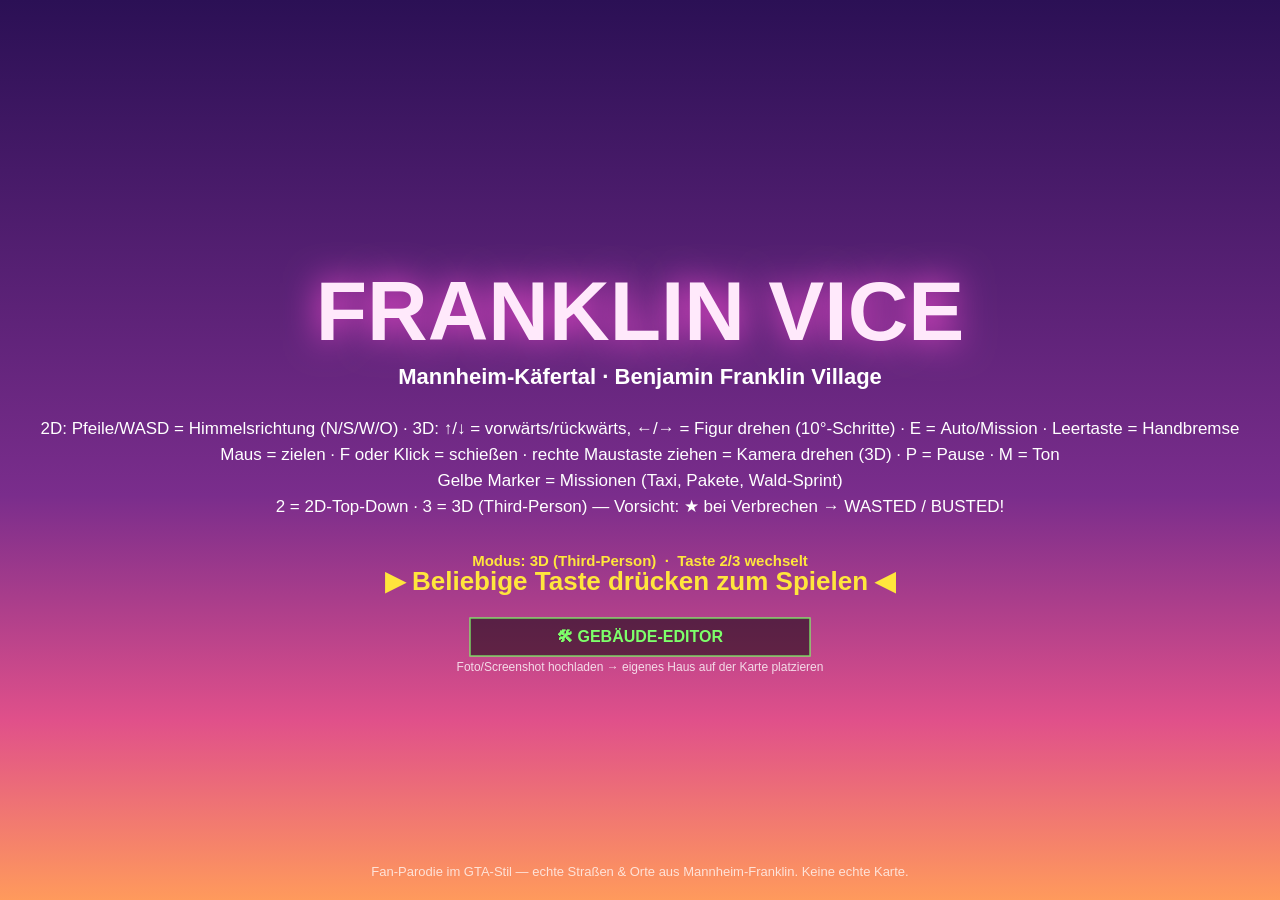
<file: index.html>
<!DOCTYPE html>
<html lang="de">
<head>
<meta charset="UTF-8">
<meta name="viewport" content="width=device-width, initial-scale=1.0">
<title>FRANKLIN VICE — Mannheim-Käfertal</title>
<link rel="stylesheet" href="style.css">
</head>
<body>
<canvas id="gl"></canvas>
<canvas id="game"></canvas>
<script src="js/config.js"></script>
<script src="js/audio.js"></script>
<script src="js/geodata.js"></script>
<script src="js/map.js"></script>
<script src="js/entities.js"></script>
<script src="js/facade.js"></script>
<script src="js/vendor/three.min.js"></script>
<script src="js/render3d.js"></script>
<script src="js/main.js"></script>
</body>
</html>
</file>
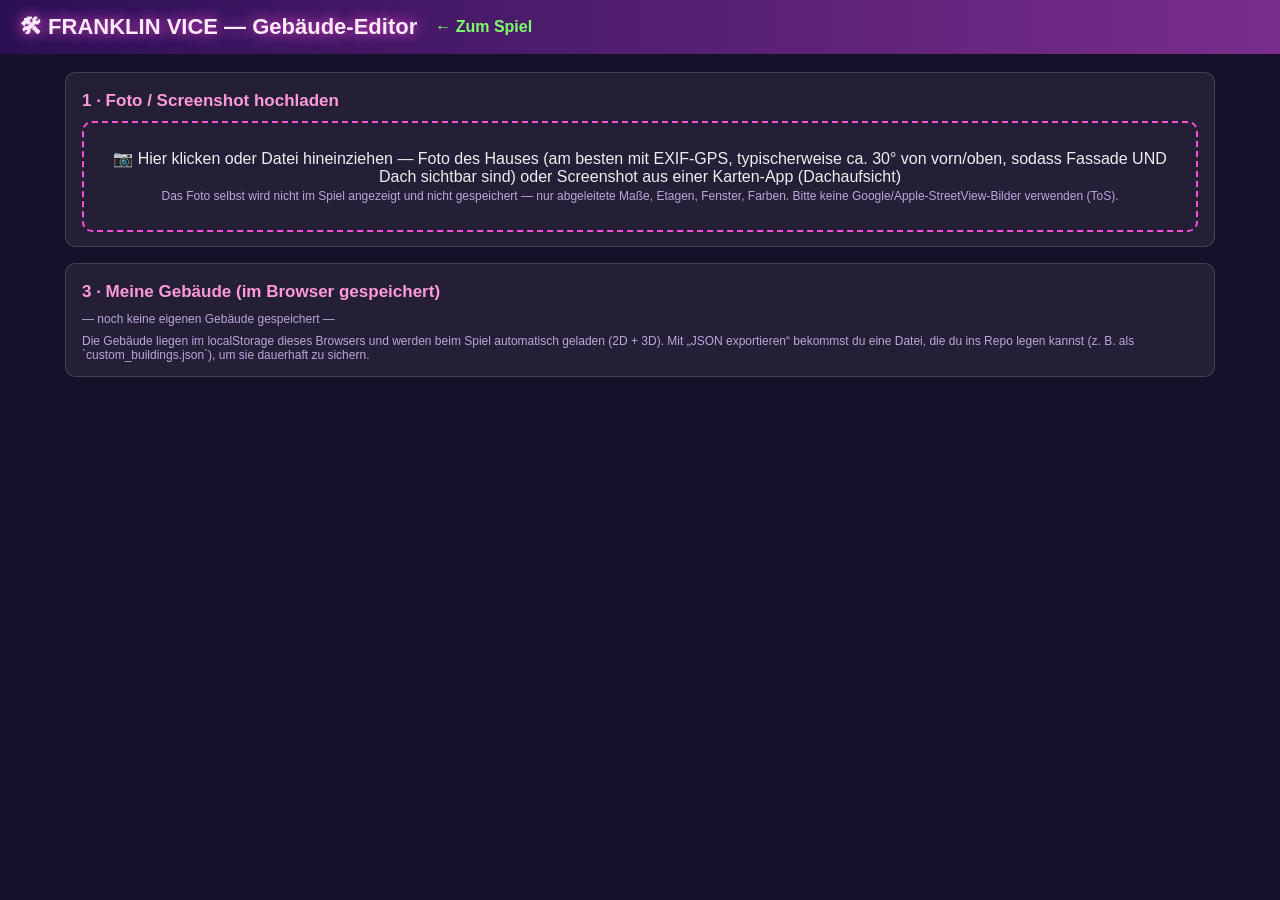
<file: editor.html>
<!DOCTYPE html>
<html lang="de">
<head>
<meta charset="utf-8">
<meta name="viewport" content="width=device-width, initial-scale=1">
<title>FRANKLIN VICE — Gebäude-Editor</title>
<style>
  body { margin: 0; background: #17102b; color: #eee; font-family: Verdana, sans-serif; }
  header { padding: 14px 20px; background: linear-gradient(90deg, #2b1055, #7a2d8c); display: flex; align-items: center; gap: 18px; }
  header h1 { font-size: 22px; margin: 0; color: #ffe9fb; text-shadow: 0 0 14px #ff4fd8; }
  header a { color: #7dff6a; text-decoration: none; font-weight: bold; }
  main { padding: 18px 20px; max-width: 1150px; margin: 0 auto; }
  .panel { background: rgba(255,255,255,0.06); border: 1px solid rgba(255,255,255,0.15); border-radius: 10px; padding: 14px 16px; margin-bottom: 16px; }
  #drop { border: 2px dashed #ff4fd8; border-radius: 10px; padding: 26px; text-align: center; cursor: pointer; }
  #drop.over { background: rgba(255,79,216,0.15); }
  button, .btn { background: #7a2d8c; color: #fff; border: 1px solid #ff4fd8; border-radius: 8px; padding: 9px 14px; font: bold 14px Verdana, sans-serif; cursor: pointer; margin: 4px 4px 4px 0; }
  button:hover { background: #9a3dad; }
  button.green { background: #1d6b2f; border-color: #7dff6a; }
  button.green:hover { background: #2a8a40; }
  button.gray { background: #444; border-color: #888; }
  input[type=text], input[type=number], select { background: #241640; color: #fff; border: 1px solid #7a2d8c; border-radius: 6px; padding: 6px 8px; font: 14px Verdana, sans-serif; }
  input[type=color] { width: 44px; height: 30px; border: 1px solid #7a2d8c; background: none; padding: 2px; }
  label { font-size: 13px; color: #cbb8e8; display: inline-block; margin: 6px 14px 6px 0; }
  .cols { display: flex; gap: 18px; flex-wrap: wrap; }
  .cols > div { flex: 1; min-width: 300px; }
  canvas { background: #000; border-radius: 8px; max-width: 100%; }
  #info { font-size: 13px; color: #ffe63c; white-space: pre-line; }
  .small { font-size: 12px; color: #b9a8d8; }
  #editsList div { padding: 6px 8px; border-bottom: 1px solid rgba(255,255,255,0.1); font-size: 13px; }
  h2 { font-size: 17px; color: #ff9ad8; margin: 4px 0 10px; }
</style>
</head>
<body>
<header>
  <h1>🛠 FRANKLIN VICE — Gebäude-Editor</h1>
  <a href="index.html">← Zum Spiel</a>
</header>
<main>
  <div class="panel">
    <h2>1 · Foto / Screenshot hochladen</h2>
    <div id="drop">📷 Hier klicken oder Datei hineinziehen — Foto des Hauses (am besten mit EXIF-GPS, typischerweise ca. 30° von vorn/oben, sodass Fassade UND Dach sichtbar sind) oder Screenshot aus einer Karten-App (Dachaufsicht)<br>
      <span class="small">Das Foto selbst wird nicht im Spiel angezeigt und nicht gespeichert — nur abgeleitete Maße, Etagen, Fenster, Farben. Bitte keine Google/Apple-StreetView-Bilder verwenden (ToS).</span>
    </div>
    <input type="file" id="file" accept="image/*" style="display:none">
    <div id="info"></div>
  </div>
  <div class="panel" id="analyzePanel" style="display:none">
    <h2>2 · Analyse &amp; Feinschliff</h2>
    <div class="cols">
      <div><div class="small">Original</div><canvas id="srcCv" width="360" height="260"></canvas></div>
      <div><div class="small">Vorschau: so wird das Haus in der Karte (2D-Dach + 3D-Fassade)</div><canvas id="prevCv" width="360" height="300"></canvas></div>
    </div>
    <div style="margin-top:10px">
      <label>Name <input type="text" id="pName" value="Eigenes Gebäude" size="18"></label>
      <label>Breite (m) <input type="number" id="pW" min="4" max="60" step="0.5" value="15"></label>
      <label>Tiefe (m) <input type="number" id="pD" min="4" max="40" step="0.5" value="8"></label>
      <label>Etagen <input type="number" id="pFloors" min="1" max="8" step="1" value="3"></label>
      <label>Fenster/Etage <input type="number" id="pWins" min="0" max="8" step="1" value="3"></label>
      <label>Türen <input type="number" id="pDoors" min="0" max="2" step="1" value="1"></label>
      <label>Dachform <select id="pRoofShape"><option value="flat">Flachdach</option><option value="gabled">Satteldach</option><option value="hip">Walmdach</option><option value="pyramidal">Pyramidendach</option></select></label>
      <label>Dachterrasse <select id="pTerr"><option value="none">keine</option><option value="both">beidseitig (Staffelgeschoss)</option><option value="left">nur eine Seite</option><option value="right">nur andere Seite</option></select></label>
      <label>Terrassentiefe (m) <input type="number" id="pTerrM" min="0" max="8" step="0.5" value="2"></label>
      <label>Fassade <input type="color" id="pFacade" value="#d4c9b8"></label>
      <label>Dach <input type="color" id="pRoof" value="#6a4a3a"></label>
      <label>Ansicht <select id="pMode"><option value="auto">Auto</option><option value="fassade">Hausfoto (Schräg-/Seitenansicht)</option><option value="dach">Karten-Screenshot (Dachaufsicht)</option></select></label>
      <label>Kamerawinkel Foto <input type="number" id="pAngle" min="10" max="80" step="5" value="30">°</label>
    </div>
    <div id="osmBox" style="margin-top:8px; display:none">
      <span id="osmInfo" class="small"></span><br>
      <button id="osmRot" class="gray">↻ Ausrichtung aus OSM übernehmen</button>
      <button id="osmFoot" class="gray">▦ OSM-Grundriss + Größe übernehmen</button>
    </div>
    <div style="margin-top:10px">
      <button id="placeBtn" class="green">➜ In der 2D-Karte platzieren &amp; drehen</button>
      <button id="exportBtn">💾 JSON exportieren</button>
      <button id="importBtn" class="gray">📂 JSON importieren</button>
      <input type="file" id="importFile" accept=".json,application/json" style="display:none">
    </div>
  </div>
  <div class="panel">
    <h2>3 · Meine Gebäude (im Browser gespeichert)</h2>
    <div id="editsList" class="small">—</div>
    <div class="small" style="margin-top:8px">Die Gebäude liegen im localStorage dieses Browsers und werden beim Spiel automatisch geladen (2D + 3D). Mit „JSON exportieren“ bekommst du eine Datei, die du ins Repo legen kannst (z. B. als `custom_buildings.json`), um sie dauerhaft zu sichern.</div>
  </div>
</main>
<script src="js/geodata.js"></script>
<script src="js/facade.js"></script>
<script src="js/editor.js"></script>
</body>
</html>
</file>
<file: style.css>
html, body {
  margin: 0;
  padding: 0;
  width: 100%;
  height: 100%;
  overflow: hidden;
  background: #0b0b14;
}

#gl, #game {
  position: fixed;
  inset: 0;
  width: 100vw;
  height: 100vh;
}

#gl {
  z-index: 0;
}

#game {
  z-index: 1;
  background: transparent;
  cursor: crosshair;
}
</file>
